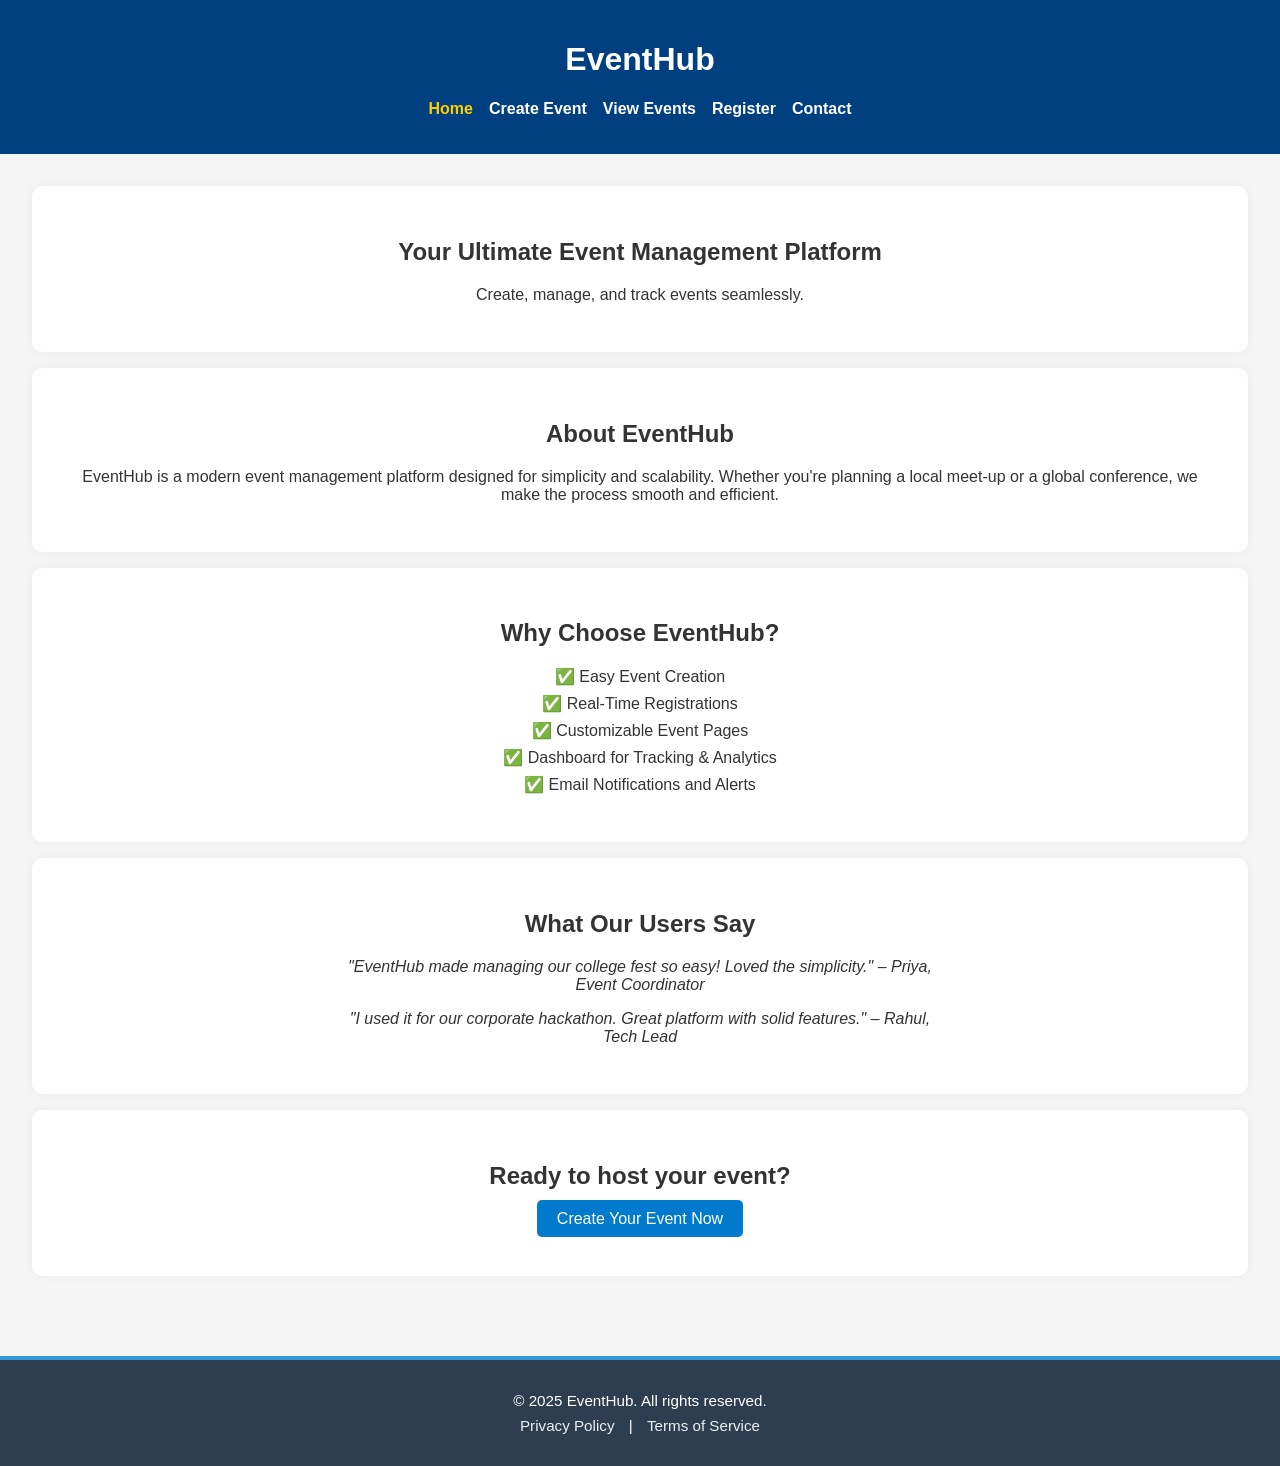
<file: index.html>
<!DOCTYPE html>
<html lang="en">
<head>
  <meta charset="UTF-8" />
  <meta name="viewport" content="width=device-width, initial-scale=1.0" />
  <title>Event Management System</title>
  <link rel="stylesheet" href="style.css" />
</head>
<body>
  <header>
    <h1>EventHub</h1>
    <nav>
      <ul>
        <li><a href="index.html" class="active">Home</a></li>
        <li><a href="create.html">Create Event</a></li>
        <li><a href="events.html">View Events</a></li>
        <li><a href="register.html">Register</a></li>
        <li><a href="contact.html">Contact</a></li>
      </ul>
    </nav>
  </header>

  <main>
    <!-- Hero Section -->
    <section class="hero">
      <h2>Your Ultimate Event Management Platform</h2>
      <p>Create, manage, and track events seamlessly.</p>
    </section>

    <!-- About Us -->
    <section class="about">
      <h2>About EventHub</h2>
      <p>EventHub is a modern event management platform designed for simplicity and scalability. Whether you're planning a local meet-up or a global conference, we make the process smooth and efficient.</p>
    </section>

    <!-- Features -->
    <section class="features">
      <h2>Why Choose EventHub?</h2>
      <ul>
        <li>✅ Easy Event Creation</li>
        <li>✅ Real-Time Registrations</li>
        <li>✅ Customizable Event Pages</li>
        <li>✅ Dashboard for Tracking & Analytics</li>
        <li>✅ Email Notifications and Alerts</li>
      </ul>
    </section>

    <!-- Testimonials -->
    <section class="testimonials">
      <h2>What Our Users Say</h2>
      <div class="testimonial">
        <p>"EventHub made managing our college fest so easy! Loved the simplicity." – Priya, Event Coordinator</p>
      </div>
      <div class="testimonial">
        <p>"I used it for our corporate hackathon. Great platform with solid features." – Rahul, Tech Lead</p>
      </div>
    </section>

    <!-- Call to Action -->
    <section class="cta">
      <h2>Ready to host your event?</h2>
      <p><a href="create.html" class="btn">Create Your Event Now</a></p>
    </section>
  </main>

  <footer>
    <p>&copy; 2025 EventHub. All rights reserved.</p>
    <p>
      <a href="privacy.html">Privacy Policy</a> |
      <a href="terms.html">Terms of Service</a>
    </p>
  </footer>
</body>
</html>
</file>
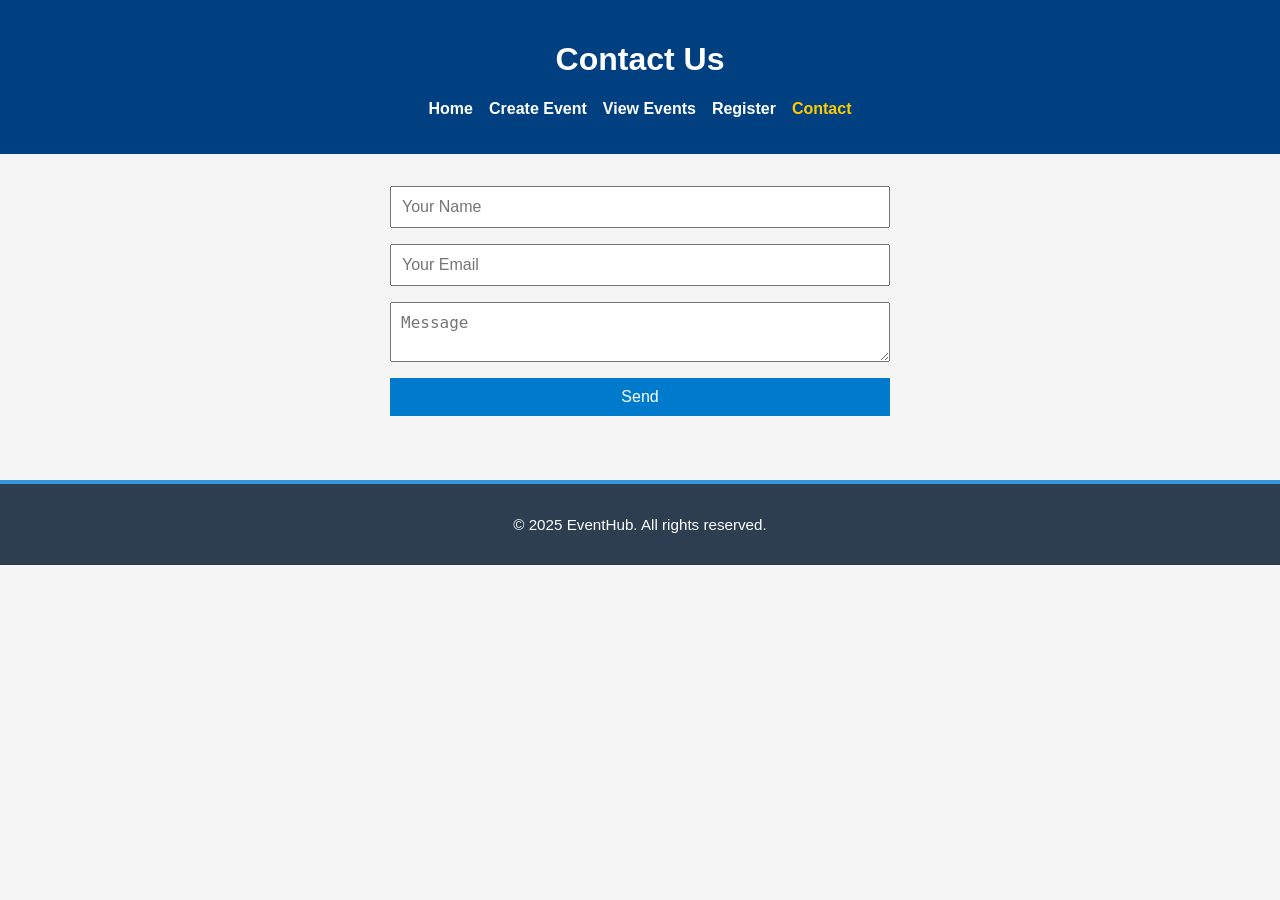
<file: contact.html>
<!DOCTYPE html>
<html lang="en">
<head>
  <meta charset="UTF-8" />
  <title>Contact Us</title>
  <link rel="stylesheet" href="style.css" />
</head>
<body>
  <header>
    <h1>Contact Us</h1>
    <nav>
      <ul>
        <li><a href="index.html">Home</a></li>
        <li><a href="create.html">Create Event</a></li>
        <li><a href="events.html">View Events</a></li>
        <li><a href="register.html">Register</a></li>
        <li><a href="contact.html" class="active">Contact</a></li>
      </ul>
    </nav>
  </header>

  <main>
    <form class="form">
      <input type="text" placeholder="Your Name" required />
      <input type="email" placeholder="Your Email" required />
      <textarea placeholder="Message" required></textarea>
      <button type="submit">Send</button>
    </form>
  </main>

  <footer>
    <p>&copy; 2025 EventHub. All rights reserved.</p>
  </footer>
</body>
</html>
</file>
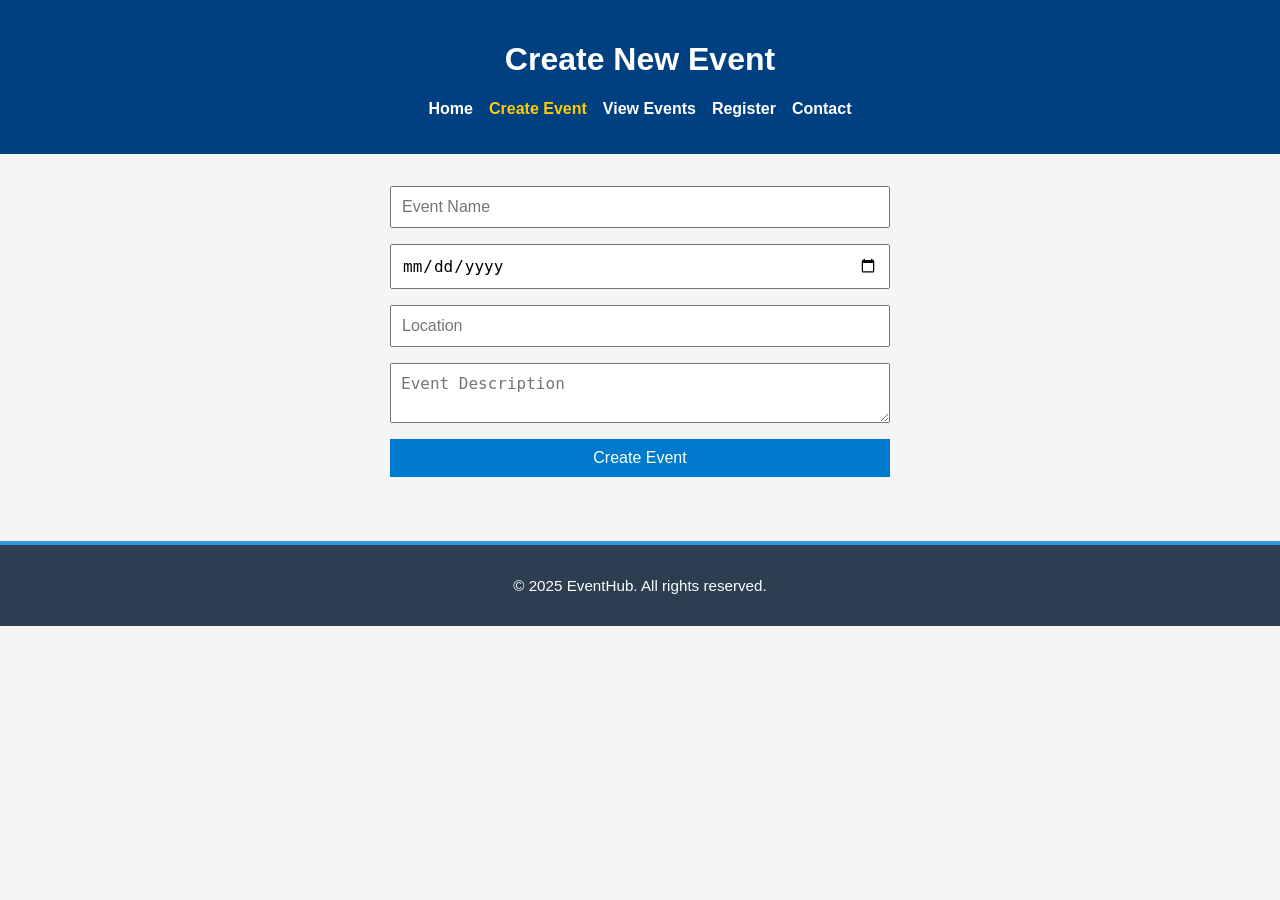
<file: create.html>
<!DOCTYPE html>
<html lang="en">
  <head>
    <meta charset="UTF-8" />
    <title>Create Event</title>
    <link rel="stylesheet" href="style.css" />
  </head>
  <body>
    <header>
      <h1>Create New Event</h1>
      <nav>
        <ul>
          <li><a href="index.html">Home</a></li>
          <li><a href="create.html" class="active">Create Event</a></li>
          <li><a href="events.html">View Events</a></li>
          <li><a href="register.html">Register</a></li>
          <li><a href="contact.html">Contact</a></li>
        </ul>
      </nav>
    </header>

    <main>
      <form class="form" id="event-form">
        <input type="text" id="event-name" placeholder="Event Name" required />
        <input type="date" id="event-date" required />
        <input
          type="text"
          id="event-location"
          placeholder="Location"
          required
        />
        <textarea
          id="event-description"
          placeholder="Event Description"
          required
        ></textarea>
        <button type="submit">Create Event</button>
      </form>
    </main>

    <footer>
      <p>&copy; 2025 EventHub. All rights reserved.</p>
    </footer>

    <!-- External JS file for creating an event -->
    <script src="create.js"></script>
  </body>
</html>
</file>
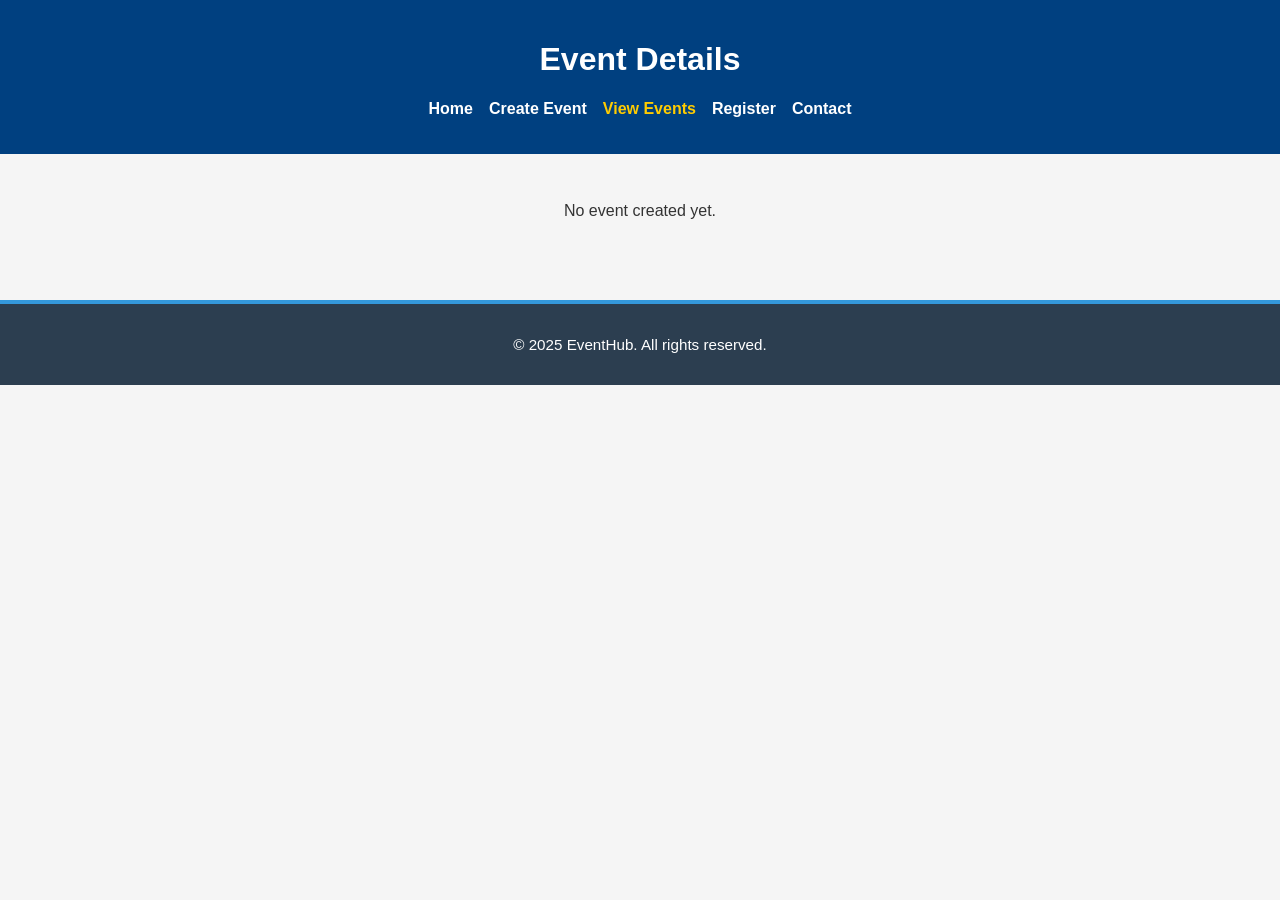
<file: events.html>
<!DOCTYPE html>
<html lang="en">
  <head>
    <meta charset="UTF-8" />
    <title>View Events</title>
    <link rel="stylesheet" href="style.css" />
  </head>
  <body>
    <header>
      <h1>Event Details</h1>
      <nav>
        <ul>
          <li><a href="index.html">Home</a></li>
          <li><a href="create.html">Create Event</a></li>
          <li><a href="events.html" class="active">View Events</a></li>
          <li><a href="register.html">Register</a></li>
          <li><a href="contact.html">Contact</a></li>
        </ul>
      </nav>
    </header>

    <main>
      <div id="event-info">
        <h2>Event Information</h2>
        <p><strong>Event Name:</strong> <span id="event-name"></span></p>
        <p><strong>Event Date:</strong> <span id="event-date"></span></p>
        <p><strong>Location:</strong> <span id="event-location"></span></p>
        <p>
          <strong>Description:</strong> <span id="event-description"></span>
        </p>
      </div>
    </main>

    <footer>
      <p>&copy; 2025 EventHub. All rights reserved.</p>
    </footer>

    <!-- External JS file for displaying event -->
    <script src="events.js"></script>
  </body>
</html>
</file>
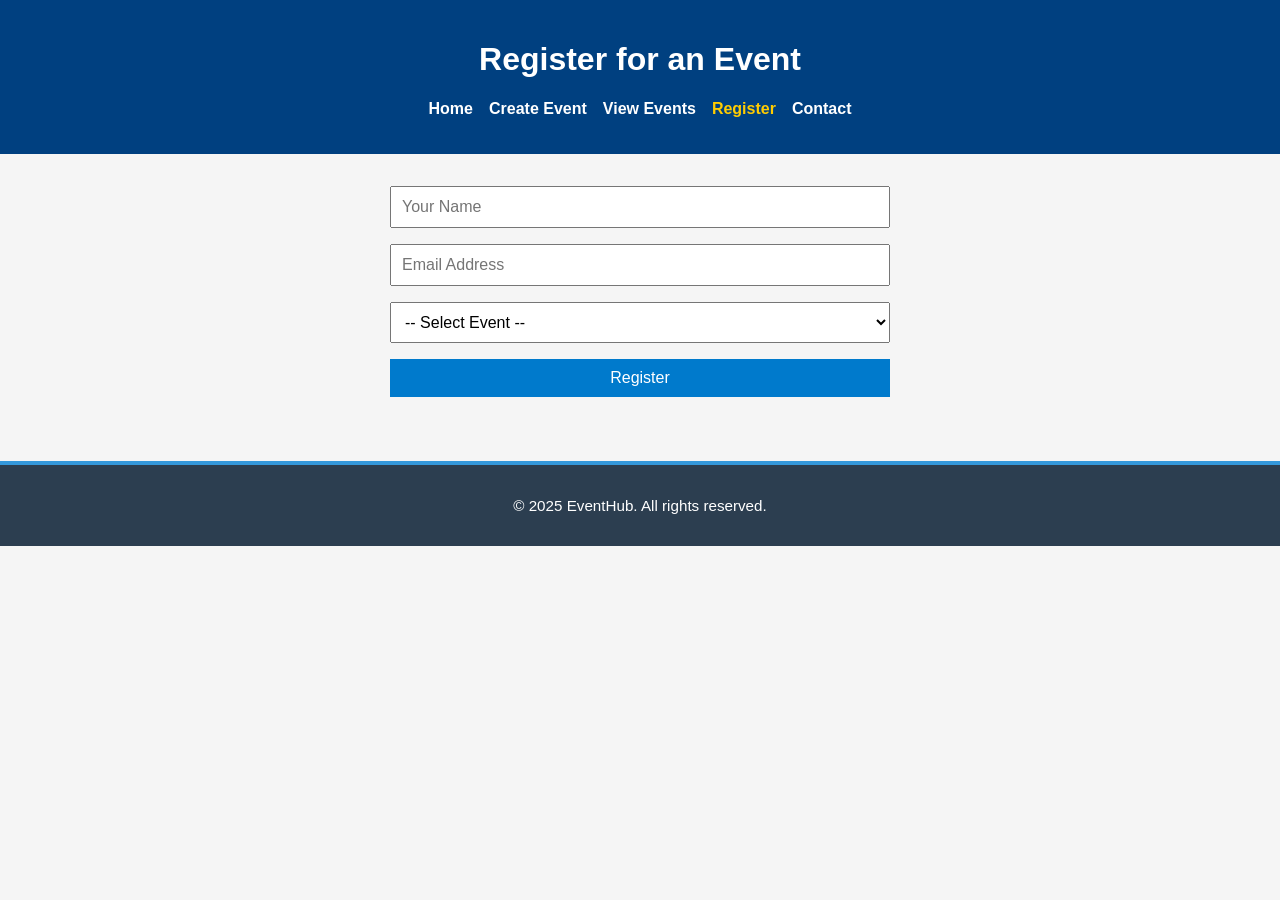
<file: register.html>
<!DOCTYPE html>
<html lang="en">
<head>
  <meta charset="UTF-8" />
  <title>Register</title>
  <link rel="stylesheet" href="style.css" />
</head>
<body>
  <header>
    <h1>Register for an Event</h1>
    <nav>
      <ul>
        <li><a href="index.html">Home</a></li>
        <li><a href="create.html">Create Event</a></li>
        <li><a href="events.html">View Events</a></li>
        <li><a href="register.html" class="active">Register</a></li>
        <li><a href="contact.html">Contact</a></li>
      </ul>
    </nav>
  </header>

  <main>
    <form class="form">
      <input type="text" placeholder="Your Name" required />
      <input type="email" placeholder="Email Address" required />
      <select required>
        <option value="">-- Select Event --</option>
        <option value="tech">Tech Summit 2025</option>
        <option value="hackathon">Hackathon X</option>
      </select>
      <button type="submit">Register</button>
    </form>
  </main>

  <footer>
    <p>&copy; 2025 EventHub. All rights reserved.</p>
  </footer>
</body>
</html>
</file>
<file: style.css>
body {
  font-family: Arial, sans-serif;
  margin: 0;
  background-color: #f5f5f5;
  color: #333;
}

header {
  background-color: #004080;
  padding: 20px;
  color: white;
  text-align: center;
}

nav ul {
  list-style: none;
  padding: 0;
  display: flex;
  justify-content: center;
  gap: 1rem;
}

nav a {
  text-decoration: none;
  color: white;
  font-weight: bold;
}

nav a.active,
nav a:hover {
  color: #ffcc00;
}

main {
  padding: 2rem;
  text-align: center;
}

.form {
  max-width: 500px;
  margin: auto;
  display: flex;
  flex-direction: column;
  gap: 1rem;
}

input,
select,
textarea,
button {
  padding: 10px;
  font-size: 1rem;
}

button {
  background-color: #007acc;
  color: white;
  border: none;
  cursor: pointer;
}

button:hover {
  background-color: #005fa3;
}

.event-card {
  background: white;
  padding: 1rem;
  margin: 1rem auto;
  max-width: 500px;
  box-shadow: 0 0 10px rgba(0, 0, 0, 0.1);
}

.hero,
.about,
.features,
.testimonials,
.cta {
  padding: 2rem;
  text-align: center;
  background-color: #fff;
  margin-bottom: 1rem;
  border-radius: 10px;
  box-shadow: 0 0 10px rgba(0, 0, 0, 0.05);
}

.features ul {
  list-style: none;
  padding: 0;
}

.features li {
  margin: 0.5rem 0;
}

.testimonials .testimonial {
  margin: 1rem auto;
  max-width: 600px;
  font-style: italic;
}

.cta .btn {
  padding: 10px 20px;
  background-color: #007acc;
  color: white;
  text-decoration: none;
  border-radius: 5px;
}

.cta .btn:hover {
  background-color: #005fa3;
}

footer {
    background-color: #2c3e50;
    color: #ffffff;
    text-align: center;
    padding: 1.5rem 1rem;
    margin-top: 2rem;
    font-family: 'Poppins', sans-serif;
    font-size: 0.95rem;
    border-top: 4px solid #3498db;
  }
  
  footer a {
    color: #ecf0f1;
    text-decoration: none;
    margin: 0 10px;
    transition: color 0.3s ease;
  }
  
  footer a:hover {
    color: #3498db;
  }
  
  footer p {
    margin: 0.5rem 0;
  }
</file>
